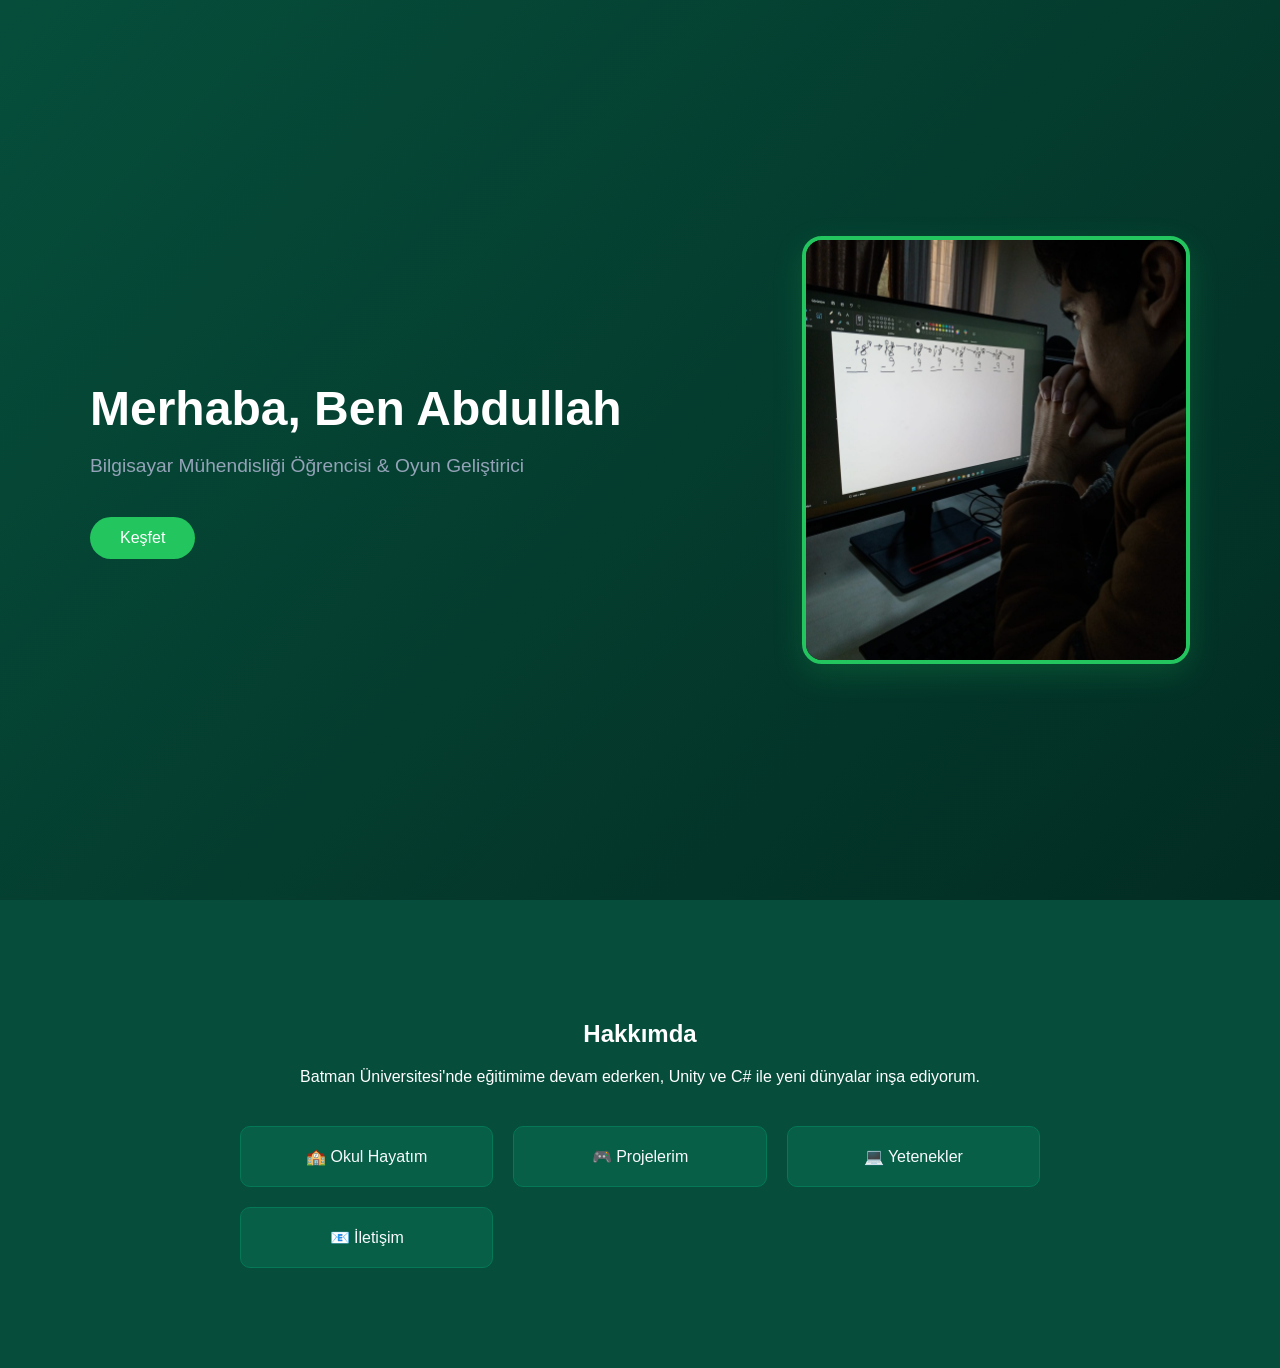
<file: index.html>
<!DOCTYPE html>
<html lang="tr">

<head>
    <meta charset="UTF-8">
    <meta name="viewport" content="width=device-width, initial-scale=1.0">
    <title>Abdullah | Portfolyo</title>
    <link rel="stylesheet" href="style.css">
</head>

<body>

    <section class="hero">
        <div class="hero-container">
            <div class="hero-text">
                <h1>Merhaba, Ben Abdullah</h1>
                <p>Bilgisayar Mühendisliği Öğrencisi & Oyun Geliştirici</p>
                <a href="#hakkimda" class="btn-main">Keşfet</a>
            </div>
    
            <div class="hero-image">
                <img src="resimler/me.jpeg" alt="Abdullah Profil Fotoğrafı">
            </div>
        </div>
    </section>

    <section id="hakkimda" class="about-section">
        <h2>Hakkımda</h2>
        <p>Batman Üniversitesi'nde eğitimime devam ederken, Unity ve C# ile yeni dünyalar inşa ediyorum.</p>

        <div class="button-group">
            <a href="okul.html" class="nav-btn">🏫 Okul Hayatım</a>
            <a href="projeler.html" class="nav-btn">🎮 Projelerim</a>
            <a href="yetenekler.html" class="nav-btn">💻 Yetenekler</a>
            <a href="iletisim.html" class="nav-btn">📧 İletişim</a>
        </div>
    </section>

</body>

</html>
</file>
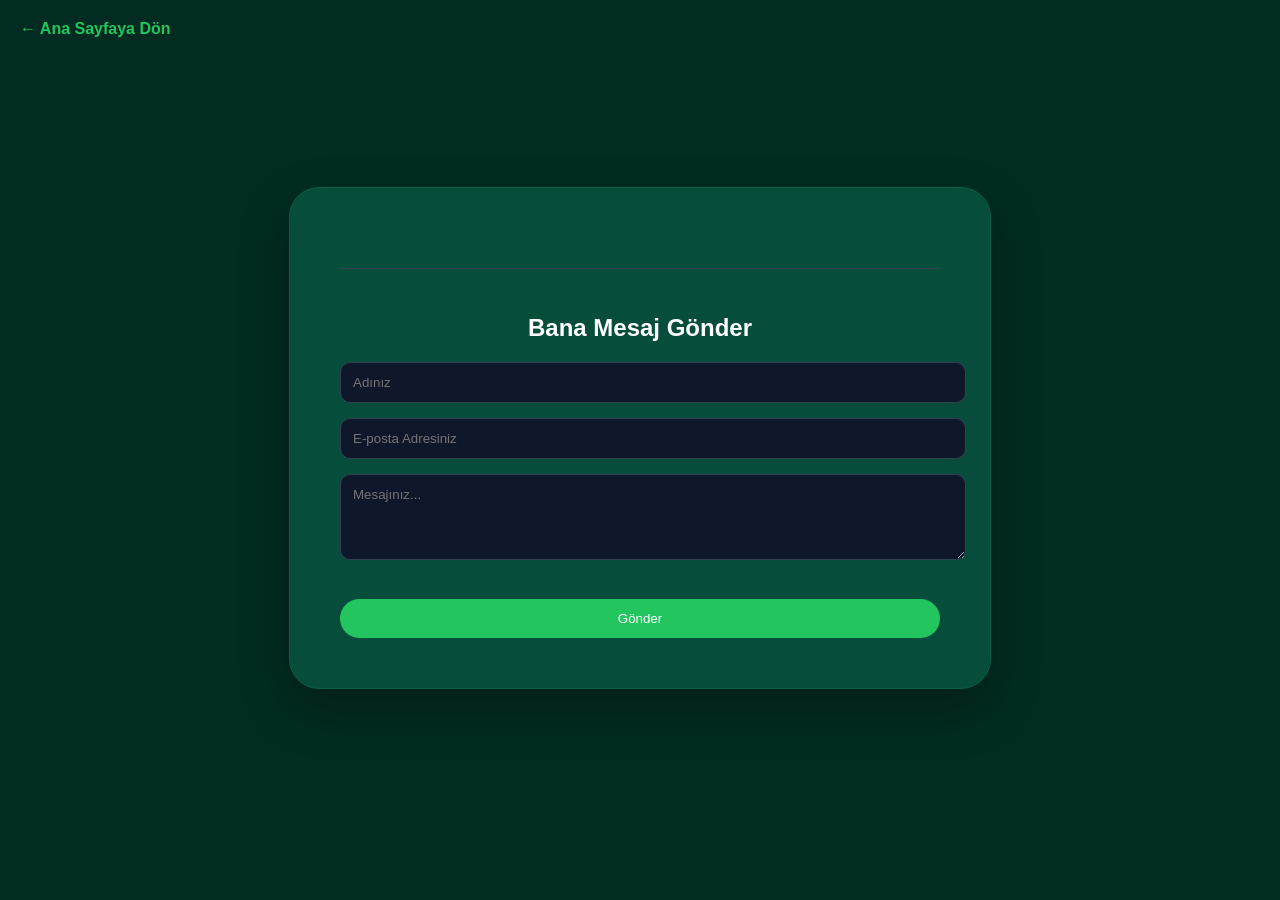
<file: iletisim.html>
<!DOCTYPE html>
<html lang="tr">

<head>
    <meta charset="UTF-8">
    <meta name="viewport" content="width=device-width, initial-scale=1.0">
    <title>İletişim | Abdullah</title>
    <link rel="stylesheet" href="style.css">
</head>

<body>

    <nav class="simple-nav">
        <a href="index.html">← Ana Sayfaya Dön</a>
    </nav>

    <section class="contact-page">
        <div class="contact-card">
            <div class="contact-form-container">
                <h2 class="form-title">Bana Mesaj Gönder</h2>
                <form id="contact-form" action="https://formspree.io/f/xnjgjlvg" method="POST">
                    <div class="form-group">
                        <input type="text" name="name" id="name" placeholder="Adınız" required>
                    </div>
                    <div class="form-group">
                        <input type="email" name="email" id="email" placeholder="E-posta Adresiniz" required>
                    </div>
                    <div class="form-group">
                        <textarea name="message" id="message" placeholder="Mesajınız..." rows="4" required></textarea>
                    </div>
                    <button type="submit" id="submit-btn" class="btn-main">Gönder</button>
                </form>
                <p id="form-status" style="display:none; margin-top:15px; color: var(--ana-yesil); font-weight:bold;"></p>
            </div>
            
            <script>
                const form = document.getElementById("contact-form");
                const status = document.getElementById("form-status");

                async function handleSubmit(event) {
                    event.preventDefault();
                    const data = new FormData(event.target);
                    const btn = document.getElementById("submit-btn");
                    btn.innerText = "Gönderiliyor...";
                    btn.disabled = true;

                    fetch(event.target.action, {
                        method: form.method,
                        body: data,
                        headers: {
                            'Accept': 'application/json'
                        }
                    }).then(response => {
                        if (response.ok) {
                            status.innerHTML = "✅ Mesajınız Gönderildi";
                            status.style.display = "block";
                            form.reset();
                        } else {
                            response.json().then(data => {
                                if (Object.hasOwn(data, 'errors')) {
                                    status.innerHTML = data["errors"].map(error => error["message"]).join(", ");
                                } else {
                                    status.innerHTML = "❌ Bir hata oluştu, tekrar deneyin.";
                                }
                            })
                        }
                        btn.innerText = "Gönder";
                        btn.disabled = false;
                    }).catch(error => {
                        status.innerHTML = "❌ Sunucu ile iletişim kurulamadı.";
                        status.style.display = "block";
                        btn.disabled = false;
                    });
                }
                form.addEventListener("submit", handleSubmit)
            </script>
        </div>
    </section>

</body>

</html>
</file>
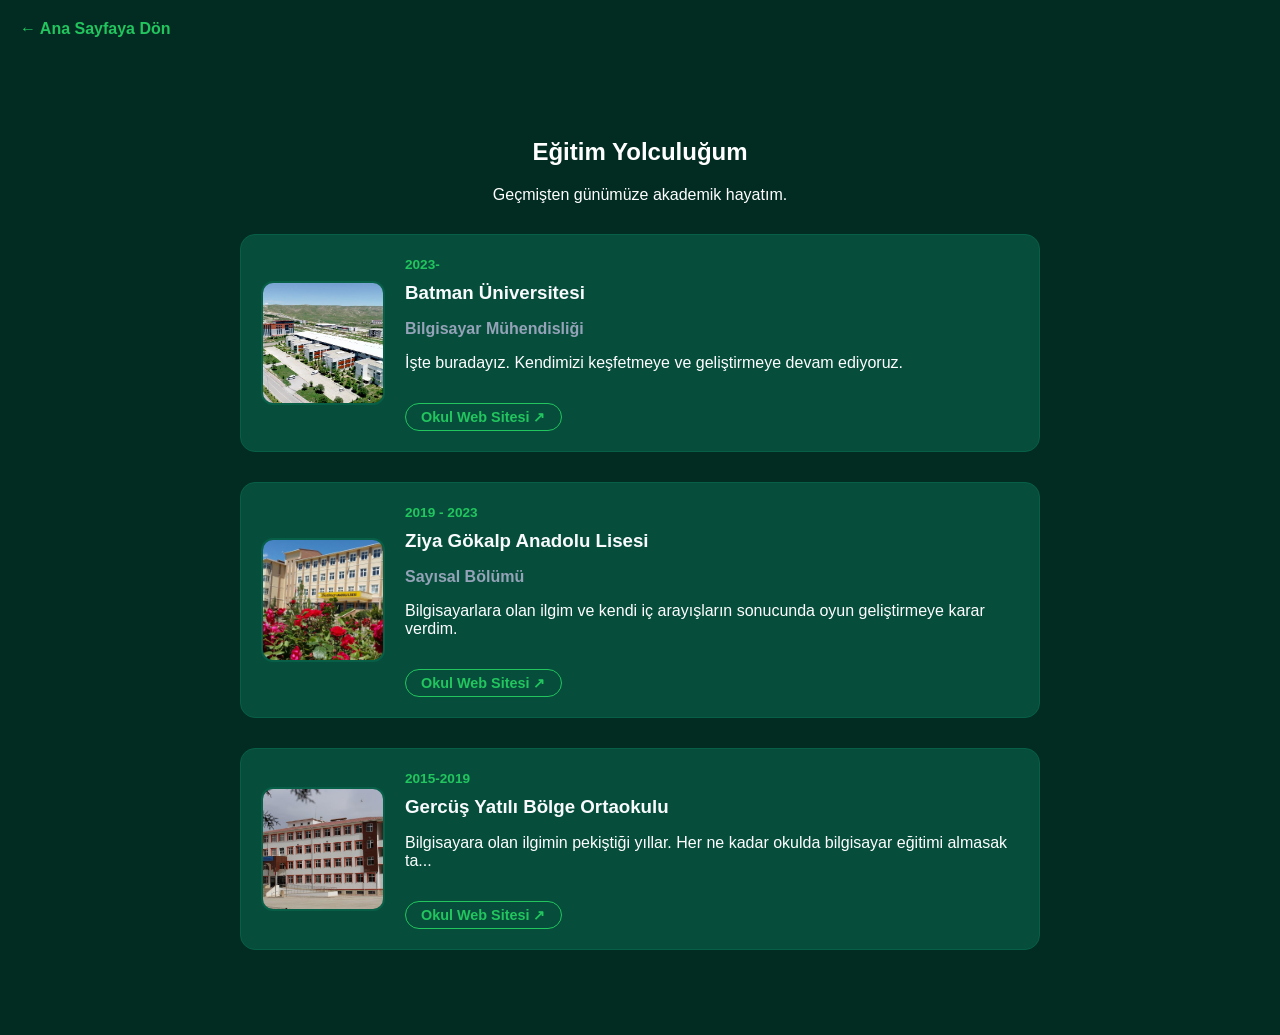
<file: okul.html>
<!DOCTYPE html>
<html lang="tr">
<head>
    <meta charset="UTF-8">
    <meta name="viewport" content="width=device-width, initial-scale=1.0">
    <title>Okul Hayatım | Abdullah</title>
    <link rel="stylesheet" href="style.css">
</head>
<body>

    <nav class="simple-nav">
        <a href="index.html">← Ana Sayfaya Dön</a>
    </nav>

    <section class="education-container">
        <h1>Eğitim Yolculuğum</h1>
        <p>Geçmişten günümüze akademik hayatım.</p>
    
        <div class="education-card">
            <div class="edu-img-box">
                <img src="resimler/batmanuni.webp" alt="Batman Üniversitesi">
            </div>
            <div class="edu-details">
                <span class="edu-date">2023-</span>
                <h3>Batman Üniversitesi</h3>
                <p class="edu-sub">Bilgisayar Mühendisliği</p>
                <p>İşte buradayız. Kendimizi keşfetmeye ve geliştirmeye devam ediyoruz.</p>

                <a href="https://batman.edu.tr" target="_blank" class="edu-link">Okul Web Sitesi ↗</a>
            </div>
        </div>
    
        <div class="education-card">
            <div class="edu-img-box">
                <img src="resimler/zgal.jpg" alt="Lise">
            </div>
            <div class="edu-details">
                <span class="edu-date">2019 - 2023</span>
                <h3>Ziya Gökalp Anadolu Lisesi</h3>
                <p class="edu-sub">Sayısal Bölümü</p>
                <p>Bilgisayarlara olan ilgim ve kendi iç arayışların sonucunda oyun geliştirmeye karar verdim. </p>
                <a href="https://batmanzgal.meb.k12.tr/" target="_blank" class="edu-link">Okul Web Sitesi ↗</a>
            </div>
        </div>
    
        <div class="education-card">
            <div class="edu-img-box">
                <img src="resimler/ybo.jpg" alt="Ortaokul">
            </div>
            <div class="edu-details">
                <span class="edu-date">2015-2019</span>
                <h3>Gercüş Yatılı Bölge Ortaokulu</h3>
                <p>Bilgisayara olan ilgimin pekiştiği yıllar. Her ne kadar okulda bilgisayar eğitimi almasak ta...</p>
                <a href="https://gercusybo.meb.k12.tr/z" target="_blank" class="edu-link">Okul Web Sitesi ↗</a>
            </div>
        </div>
    </section>

</body>
</html>
</file>
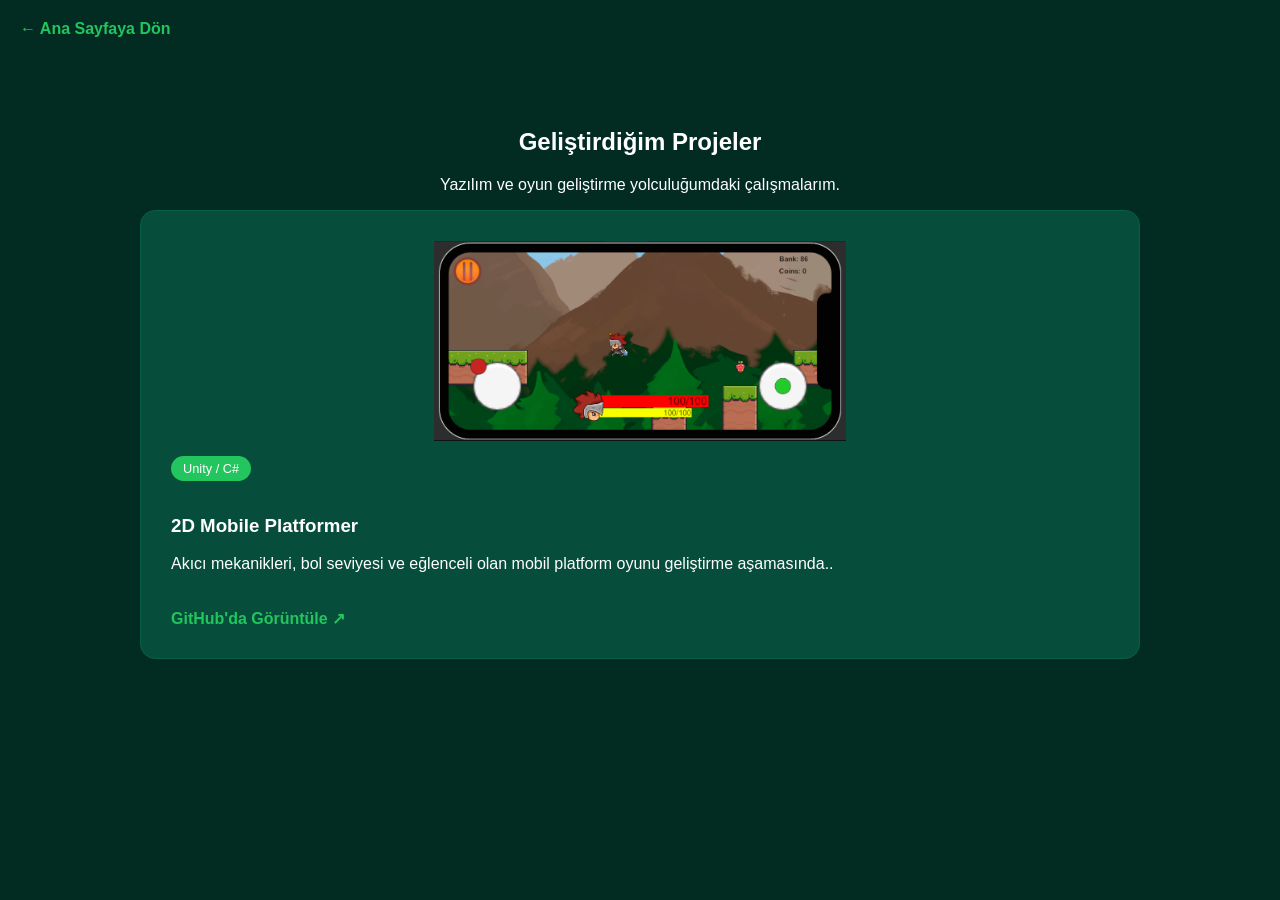
<file: projeler.html>
<!DOCTYPE html>
<html lang="tr">

<head>
    <meta charset="UTF-8">
    <meta name="viewport" content="width=device-width, initial-scale=1.0">
    <title>Projelerim | Abdullah</title>
    <link rel="stylesheet" href="style.css">
</head>

<body>

    <nav class="simple-nav">
        <a href="index.html">← Ana Sayfaya Dön</a>
    </nav>

    <section class="projects-container">
        <h1>Geliştirdiğim Projeler</h1>
        <p>Yazılım ve oyun geliştirme yolculuğumdaki çalışmalarım.</p>

        <div class="project-card">
            <div class="project-image">
                <img src="resimler/game.png" alt="2D Platformer Oyunum">
            </div>
        
            <div class="project-content">
                <div class="project-badge">Unity / C#</div>
                <h3>2D Mobile Platformer</h3>
                <p>Akıcı mekanikleri, bol seviyesi ve eğlenceli olan mobil platform oyunu geliştirme aşamasında..</p>
                <div class="project-links">
                    <a href="https://github.com/MrMNIA/MobilePlatformer1" target="_blank" class="github-link">
                        GitHub'da Görüntüle ↗
                    </a>
                </div>
            </div>
        </div>
    </section>

</body>

</html>
</file>
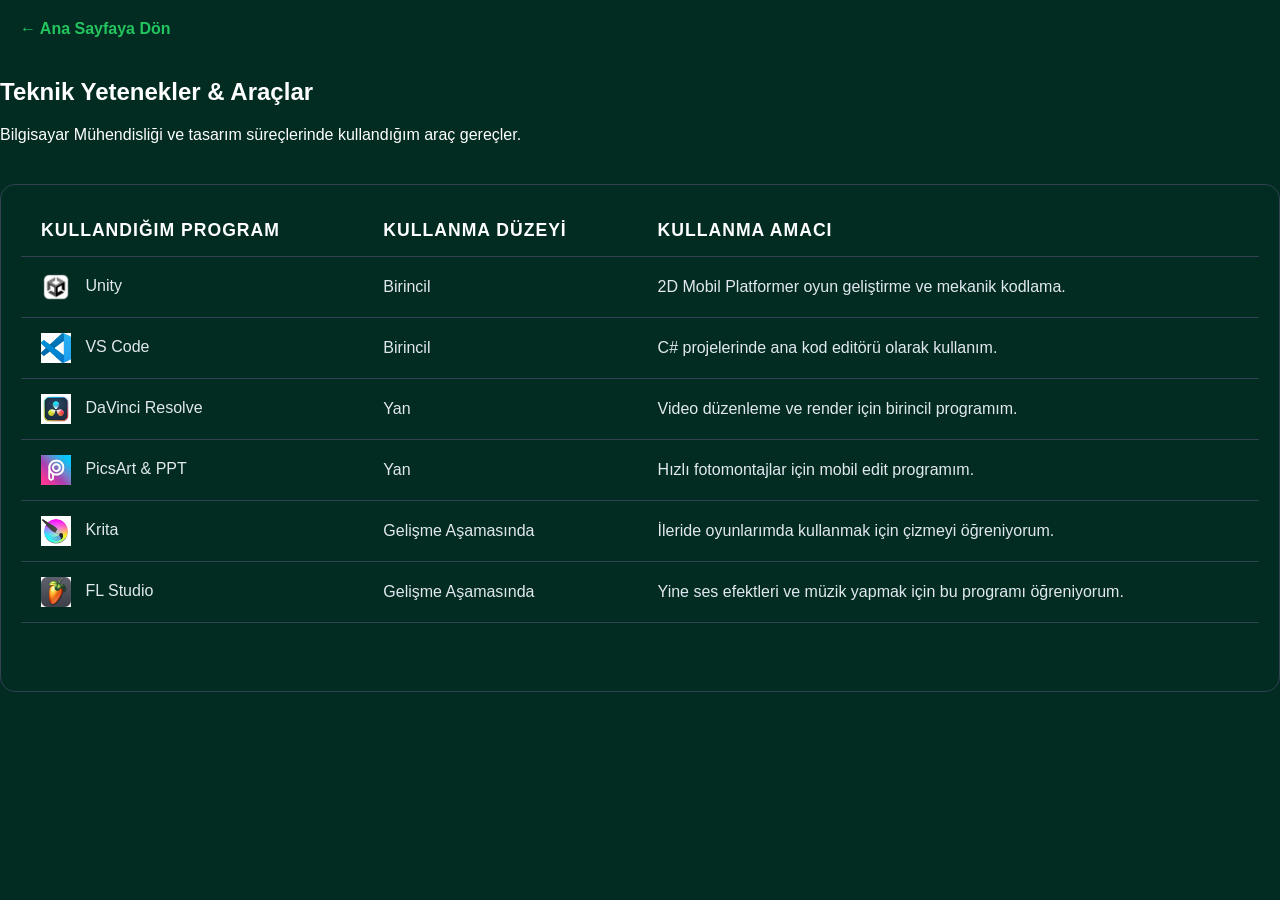
<file: yetenekler.html>
<!DOCTYPE html>
<html lang="tr">

<head>
    <meta charset="UTF-8">
    <meta name="viewport" content="width=device-width, initial-scale=1.0">
    <title>Yeteneklerim | Abdullah</title>
    <link rel="stylesheet" href="style.css">
</head>

<body>

    <nav class="simple-nav">
        <a href="index.html">← Ana Sayfaya Dön</a>
    </nav>

    <section class="skills-page">
        <h1>Teknik Yetenekler & Araçlar</h1>
        <p>Bilgisayar Mühendisliği ve tasarım süreçlerinde kullandığım araç gereçler.</p>
    
        <div class="table-container">
            <table class="skills-table">
                <thead>
                    <tr>
                        <th>Kullandığım Program</th>
                        <th>Kullanma Düzeyi</th>
                        <th>Kullanma Amacı</th>
                    </tr>
                </thead>
                <tbody>
                    <tr>
                        <td><img src="resimler/unity.webp"
                                width="30"> Unity</td>
                        <td><span class="level-tag primary-level">Birincil</span></td>
                        <td>2D Mobil Platformer oyun geliştirme ve mekanik kodlama.</td>
                    </tr>
                    <tr>
                        <td><img src="resimler/vscode.jpg"
                                width="30"> VS Code</td>
                        <td><span class="level-tag primary-level">Birincil</span></td>
                        <td>C# projelerinde ana kod editörü olarak kullanım.</td>
                    </tr>
                    <tr>
                        <td><img src="resimler/davinci.jpg" width="30"> DaVinci Resolve
                        </td>
                        <td><span class="level-tag side-level">Yan</span></td>
                        <td>Video düzenleme ve render için birincil programım.</td>
                    </tr>
                    <tr>
                        <td><img src="resimler/picsart.jpg" width="30"> PicsArt & PPT</td>
                        <td><span class="level-tag side-level">Yan</span></td>
                        <td>Hızlı fotomontajlar için mobil edit programım.</td>
                    </tr>
                    <tr>
                        <td><img src="resimler/krita.jpg" width="30"> Krita</td>
                        <td><span class="level-tag learning-level">Gelişme Aşamasında</span></td>
                        <td>İleride oyunlarımda kullanmak için çizmeyi öğreniyorum.</td>
                    </tr>
                    <tr>
                        <td><img src="resimler/flstudio.jpg" width="30"> FL Studio</td>
                        <td><span class="level-tag learning-level">Gelişme Aşamasında</span></td>
                        <td>Yine ses efektleri ve müzik yapmak için bu programı öğreniyorum.</td>
                    </tr>
                    <tr>
                        <td><img

</body>

</html>
</file>
<file: style.css>
body {
    font-family: 'Segoe UI', Tahoma, Geneva, Verdana, sans-serif;
    margin: 0;
    background-color: #0f172a;
    background-color: #022c22;
    color: white;
    scroll-behavior: smooth;
}
.hero {
    height: 100vh;
    display: flex;
    align-items: center;
    justify-content: center;
    text-align: center;
    background: linear-gradient(135deg, #1e293b 0%, #0f172a 100%);
    background: linear-gradient(135deg, #064e3b 0%, #022c22 100%);
}

.hero h1 {
    font-size: 3rem;
    margin-bottom: 10px;
}

.hero p {
    font-size: 1.2rem;
    color: #94a3b8;
}

.btn-main {
    display: inline-block;
    margin-top: 20px;
    padding: 12px 30px;
    background-color: #3b82f6;
    background-color: #22c55e;
    color: white;
    text-decoration: none;
    border-radius: 25px;
    transition: 0.3s;
}

.btn-main:hover {
    background-color: #2563eb;
    background-color: #16a34a;
    transform: scale(1.05);
}

.about-section {
    padding: 100px 20px;
    text-align: center;
    background-color: #1e293b;
    background-color: #064e3b;
}

.button-group {
    display: grid;
    grid-template-columns: repeat(auto-fit, minmax(200px, 1fr));
    gap: 20px;
    max-width: 800px;
    margin: 40px auto 0;
}

.nav-btn {
    padding: 20px;
    background: #334155;
    background: #065f46;
    color: #f8fafc;
    text-decoration: none;
    border-radius: 10px;
    border: 1px solid #475569;
    border: 1px solid #047857;
    transition: all 0.3s ease;
}

.nav-btn:hover {
    background: #475569;
    background: #047857;
    border-color: #3b82f6;
    border-color: #22c55e;
    transform: translateY(-5px);
}

.simple-nav {
    padding: 20px;
    background: #0f172a;
    background: #022c22;
}

.simple-nav a {
    color: #3b82f6;
    color: #22c55e;
    text-decoration: none;
    font-weight: bold;
}

.projects-container {
    max-width: 1000px;
    margin: 0 auto;
    padding: 50px 20px;
    text-align: center;
}

.projects-grid {
    display: grid;
    grid-template-columns: repeat(auto-fit, minmax(300px, 1fr));
    gap: 30px;
    margin-top: 40px;
}

.project-card {
    background: #1e293b;
    background: #064e3b;
    padding: 30px;
    border-radius: 15px;
    border: 1px solid #334155;
    border: 1px solid #065f46;
    text-align: left;
    transition: 0.3s;
    position: relative;
}

.project-card:hover {
    border-color: #3b82f6;
    border-color: #22c55e;
    transform: translateY(-10px);
    box-shadow: 0 10px 30px rgba(59, 130, 246, 0.1);
    box-shadow: 0 10px 30px rgba(34, 197, 94, 0.1);
}

.project-badge {
    display: inline-block;
    background: #3b82f6;
    background: #22c55e;
    color: white;
    padding: 5px 12px;
    border-radius: 20px;
    font-size: 0.8rem;
    margin-bottom: 15px;
}

.github-link {
    display: inline-block;
    margin-top: 20px;
    color: #3b82f6;
    color: #22c55e;
    text-decoration: none;
    font-weight: bold;
}

.github-link:hover {
    text-decoration: underline;
}

.project-card.empty {
    border: 2px dashed #334155;
    border: 2px dashed #065f46;
    background: transparent;
    opacity: 0.6;
}

.hero-container {
    display: flex;
    align-items: center;
    justify-content: space-between;
    max-width: 1100px;
    margin: 0 auto;
    padding: 0 20px;
    width: 100%;
}

.hero-text {
    flex: 1;
    text-align: left;
}

.hero-image {
    flex: 1;
    display: flex;
    justify-content: flex-end;
}

.hero-image img {
    width: 380px;
    height: 420px;
    object-fit: cover;

    border-radius: 20px;

    border: 4px solid #3b82f6;
    border: 4px solid #22c55e;
    box-shadow: 0 10px 30px rgba(59, 130, 246, 0.2);
    box-shadow: 0 10px 30px rgba(34, 197, 94, 0.2);

    transition: all 0.4s ease;
}

.hero-image img:hover {
    transform: translateY(-5px);
    box-shadow: 0 15px 40px rgba(59, 130, 246, 0.4);
    box-shadow: 0 15px 40px rgba(34, 197, 94, 0.4);
    border-color: #60a5fa;
    border-color: #4ade80;
}

@media (max-width: 768px) {
    .hero-container {
        flex-direction: column-reverse;
        text-align: center;
    }

    .hero-text {
        text-align: center;
    }

    .hero-image {
        justify-content: center;
        margin-bottom: 20px;
    }
}

.project-image {
    width: 100%;
    height: 200px;
    overflow: hidden;
    border-radius: 12px 12px 0 0;
    margin-bottom: 15px;
}

.project-image {
    width: 100%;

    aspect-ratio: 16 / 9;

    overflow: hidden;
    border-radius: 12px 12px 0 0;
    margin-bottom: 15px;
}

.project-image img {
    width: 100%;
    height: 100%;

    object-fit: contain;

    transition: transform 0.5s ease;
}

.project-card:hover .project-image img {
    transform: scale(1.1);
}

.education-container {
    max-width: 800px;
    margin: 0 auto;
    padding: 60px 20px;
    text-align: center;
}

.education-card {
    background: #1e293b;
    background: #064e3b;
    border-radius: 20px;
    padding: 30px;
    margin-top: 30px;
    display: flex;
    align-items: center;
    gap: 25px;
    text-align: left;
    border: 1px solid #334155;
    border: 1px solid #065f46;
    transition: 0.3s;
}

.education-card:hover {
    border-color: #3b82f6;
    border-color: #22c55e;
    transform: translateX(10px);
}

.edu-icon {
    font-size: 3rem;
    background: #0f172a;
    background: #022c22;
    padding: 20px;
    border-radius: 15px;
}

.edu-sub {
    color: #3b82f6;
    color: #22c55e;
    font-weight: bold;
    margin-bottom: 10px;
}

.course-tags {
    display: flex;
    flex-wrap: wrap;
    gap: 10px;
    margin-top: 15px;
}

.course-tags span {
    background: #334155;
    background: #065f46;
    padding: 5px 12px;
    border-radius: 15px;
    font-size: 0.85rem;
    color: #94a3b8;
}

.education-card.goal {
    border-left: 5px solid #3b82f6;
    border-left: 5px solid #22c55e;
}

@media (max-width: 600px) {
    .education-card {
        flex-direction: column;
        text-align: center;
    }
}

.education-card {
    background: #1e293b;
    background: #064e3b;
    border-radius: 15px;
    padding: 20px;
    margin-bottom: 25px;
    display: flex;
    align-items: center;
    gap: 20px;
    border: 1px solid #334155;
    border: 1px solid #065f46;
    transition: 0.3s ease;
}

.edu-img-box {
    flex-shrink: 0;
    width: 120px;
    height: 120px;
    overflow: hidden;
    border-radius: 12px;
    background: #0f172a;
    border: 2px solid #334155;
    background: #022c22;
    border: 2px solid #065f46;
}

.edu-img-box img {
    width: 100%;
    height: 100%;
    object-fit: cover;
}

.edu-details {
    flex: 1;
}

.edu-date {
    display: inline-block;
    font-size: 0.85rem;
    color: #3b82f6;
    color: #22c55e;
    margin-bottom: 5px;
    font-weight: bold;
}

.education-card h3 {
    margin: 5px 0;
    color: #f8fafc;
}

.edu-sub {
    font-weight: bold;
    color: #94a3b8;
    margin-bottom: 8px;
}

@media (max-width: 600px) {
    .education-card {
        flex-direction: column;
        text-align: center;
    }

    .edu-img-box {
        width: 100px;
        height: 100px;
    }
}

.edu-link {
    display: inline-block;
    margin-top: 15px;
    color: #3b82f6;
    color: #22c55e;
    text-decoration: none;
    font-size: 0.9rem;
    font-weight: bold;
    border: 1px solid #3b82f6;
    border: 1px solid #22c55e;
    padding: 5px 15px;
    border-radius: 20px;
    transition: all 0.3s ease;
}

.edu-link:hover {
    background-color: #3b82f6;
    background-color: #22c55e;
    color: white;
    transform: scale(1.05);
    box-shadow: 0 5px 15px rgba(59, 130, 246, 0.3);
    box-shadow: 0 5px 15px rgba(34, 197, 94, 0.3);
}

.skills-wide {
    width: 100%;
    overflow: hidden;
}

.skill-strip {
    display: flex;
    align-items: center;
    justify-content: space-around;
    padding: 80px 10%;
    min-height: 40vh;
    border-bottom: 1px solid #334155;
    border-bottom: 1px solid #065f46;
}

.primary {
    background-color: #0f172a;
    background-color: #022c22;
}

.secondary {
    background-color: #1e293b;
    background-color: #064e3b;
    flex-direction: row-reverse;
}

.learning {
    background-color: #0f172a;
    background-color: #022c22;
}

.strip-content {
    flex: 1;
    max-width: 500px;
    padding: 20px;
}

.strip-content h2 {
    font-size: 2.2rem;
    color: #3b82f6;
    color: #22c55e;
    margin-bottom: 15px;
}

.strip-content p {
    font-size: 1.1rem;
    color: #94a3b8;
    line-height: 1.7;
}

.strip-visuals {
    flex: 1;
    display: flex;
    justify-content: center;
    gap: 30px;
    padding: 20px;
}

.strip-visuals img {
    width: auto;
    max-height: 80px;
    object-fit: contain;
    filter: drop-shadow(0 0 5px rgba(255, 255, 255, 0.2));
}

.strip-visuals img:hover {
    transform: scale(1.2) rotate(5deg);
}

@media (max-width: 768px) {

    .skill-strip,
    .secondary {
        flex-direction: column;
        text-align: center;
        padding: 50px 20px;
    }

    .strip-visuals {
        margin-top: 30px;
    }
}

.contact-page {
    display: flex;
    justify-content: center;
    align-items: center;
    min-height: 80vh;
    padding: 20px;
}

.contact-card {
    background: #1e293b;
    background: #064e3b;
    padding: 50px;
    border-radius: 30px;
    border: 1px solid #334155;
    border: 1px solid #065f46;
    max-width: 600px;
    width: 100%;
    text-align: center;
    box-shadow: 0 20px 50px rgba(0, 0, 0, 0.3);
}

.contact-card h1 {
    font-size: 2.5rem;
    color: #3b82f6;
    color: #22c55e;
    margin-bottom: 10px;
}

.contact-card p {
    color: #94a3b8;
    margin-bottom: 40px;
}

.contact-methods {
    display: flex;
    flex-direction: column;
    gap: 20px;
}

.contact-item {
    display: flex;
    align-items: center;
    background: #0f172a;
    background: #022c22;
    padding: 20px;
    border-radius: 15px;
    text-decoration: none;
    transition: all 0.3s ease;
    border: 1px solid transparent;
    text-align: left;
}

.contact-item:hover {
    border-color: #3b82f6;
    border-color: #22c55e;
    transform: scale(1.02);
    background: #1e293b;
    background: #064e3b;
}

.contact-item .icon {
    font-size: 1.8rem;
    margin-right: 20px;
}

.contact-item .text strong {
    display: block;
    color: #f8fafc;
    font-size: 1.1rem;
}

.contact-item .text span {
    color: #3b82f6;
    color: #22c55e;
    font-size: 0.9rem;
}

.no-link {
    cursor: default;
}

.contact-footer {
    margin-top: 40px;
    font-size: 0.8rem;
    color: #475569;
    border-top: 1px solid #334155;
    color: #047857;
    border-top: 1px solid #065f46;
    padding-top: 20px;
}

.platform-icon {
    width: 35px;
    height: 35px;
    margin-right: 20px;
    object-fit: contain;
    filter: drop-shadow(0 0 5px rgba(59, 130, 246, 0.4));
    filter: drop-shadow(0 0 5px rgba(34, 197, 94, 0.4));
    transition: transform 0.3s ease;
}

.contact-item:hover .platform-icon {
    transform: scale(1.1) rotate(5deg);
    filter: drop-shadow(0 0 8px rgba(59, 130, 246, 0.6));
    filter: drop-shadow(0 0 8px rgba(34, 197, 94, 0.6));
}

.contact-item img[alt="GitHub"] {
    filter: invert(1) drop-shadow(0 0 2px rgba(255, 255, 255, 0.5));
}

.contact-form-container {
    margin-top: 30px;
    padding-top: 25px;
    border-top: 1px solid #334155;
}

.form-title {
    color: var(--ana-yesil);
    font-size: 1.5rem;
    margin-bottom: 20px;
}

.form-group {
    margin-bottom: 15px;
}

.form-group input,
.form-group textarea {
    width: 100%;
    padding: 12px;
    background: #0f172a;
    border: 1px solid #334155;
    border-radius: 10px;
    color: white;
    font-family: inherit;
    transition: 0.3s ease;
}

.form-group input:focus,
.form-group textarea:focus {
    outline: none;
    border-color: var(--ana-yesil);
    box-shadow: 0 0 10px var(--golge-yesil);
}

#submit-btn {
    width: 100%;
    cursor: pointer;
    border: none;
}

.table-container {
    margin-top: 40px;
    overflow-x: auto;
    background: var(--kart-arkaplan);
    border-radius: 15px;
    border: 1px solid #334155;
    padding: 20px;
}

.skills-table {
    width: 100%;
    border-collapse: collapse;
    text-align: left;
}

.skills-table th,
.skills-table td {
    padding: 15px 20px;
    border-bottom: 1px solid #334155;
}

.skills-table th {
    color: var(--ana-yesil);
    font-size: 1.1rem;
    text-transform: uppercase;
    letter-spacing: 1px;
}

.skills-table td {
    color: #e2e8f0;
    vertical-align: middle;
}

.skills-table td img {
    vertical-align: middle;
    margin-right: 10px;
}

.progress-bar {
    width: 100%;
    background: #0f172a;
    height: 8px;
    border-radius: 10px;
    overflow: hidden;
}

.progress {
    height: 100%;
    background: var(--ana-yesil);
    border-radius: 10px;
}

.progress.learning-color {
    background: #eab308;
}

.skills-table tr:hover {
    background: rgba(34, 197, 94, 0.05);
}

.skills-table tr:last-child td {
    border-bottom: none;
}
</file>
